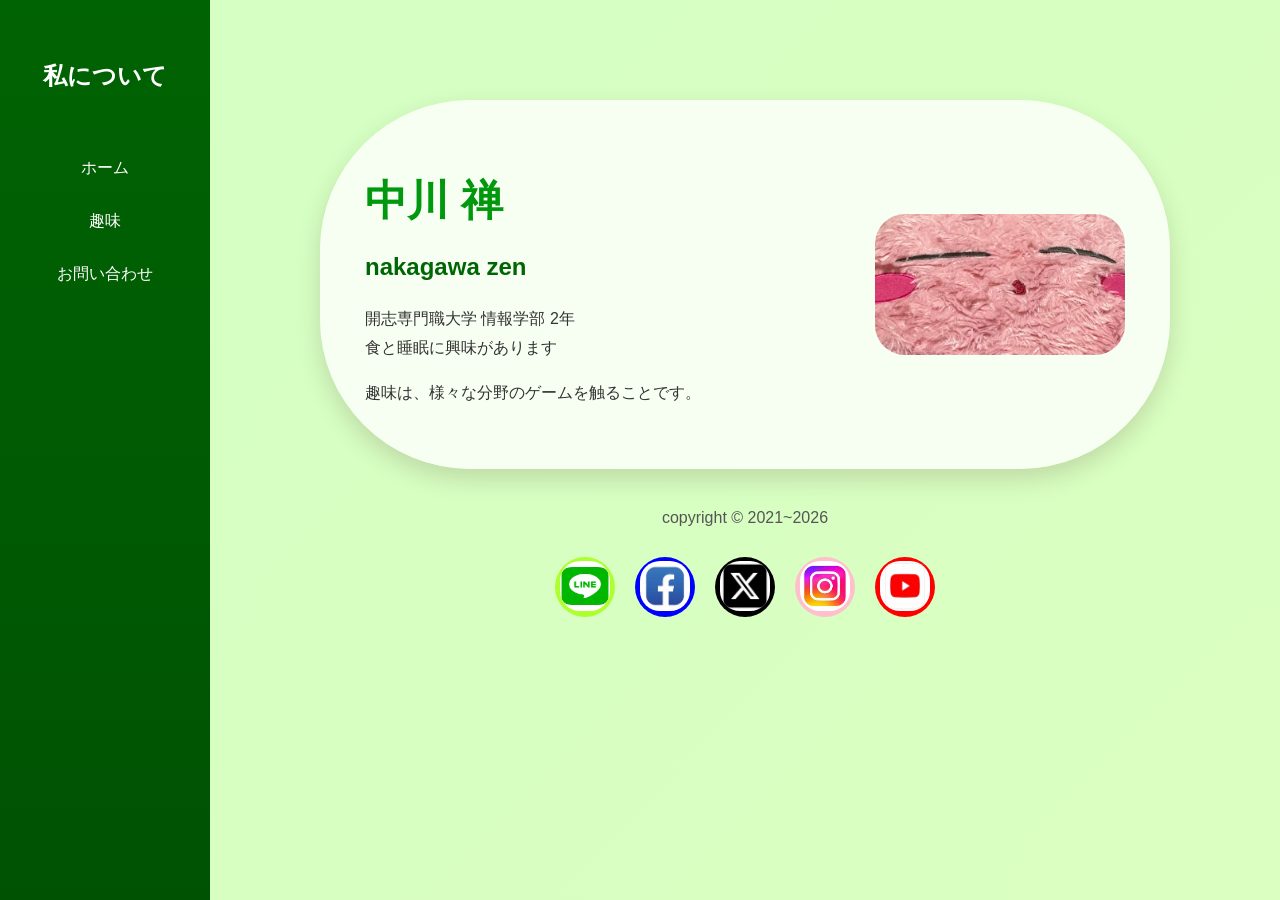
<file: index.html>
<!DOCTYPE html>
<html lang="en">
<head>
    <meta charset="UTF-8">
    <meta name="viewport" content="width=device-width, initial-scale=1.0">
    <title>自己紹介サイト</title>
    <link rel="stylesheet" href="css/style.css">
</head>
<body>
    <div class="loding-line">
        <div class="text"><h1>Now Lording...</h1></div>
    </div>
    <div class="sidebar">
        <h2>私について</h2>
        <a href="index.html">ホーム</a>
        <a href="work.html">趣味</a>
        <a href="contact.html">お問い合わせ</a>
    </div> 
    <main class="main-content">
        <div class="card profile-card">
            <div class="text">
                <h1>中川 禅</h1>
                <h3>nakagawa zen</h3>
                <p>開志専門職大学 情報学部 2年<br>食と睡眠に興味があります</p>
                <p>趣味は、様々な分野のゲームを触ることです。</p>
            </div>
            <img src="images/カービィ.jpg" class="profile-img" alt="profile image">
        </div>
        <footer>copyright © 2021~2026</footer>
    <div class="circle-container">
        <div class="circle line"><a href="https://www.line.me/ja/"><img src="images/line.jpg"></a></div>
        <div class="circle facebook"><a href="https://ja-jp.facebook.com/"><img src="images/facebook.jpg"></a></div>
        <div class="circle x"><a href="https://x.com/"><img src="images/x.jpg"></a></div>
        <div class="circle insta"><a href="https://www.instagram.com/"><img src="images/insta.jpg"></a></div>
        <div class="circle youtube"><a href="https://www.youtube.com/"><img src="images/youtube.jpg"></a></div>
    </div>
    </main>
</body>
</html>
</file>
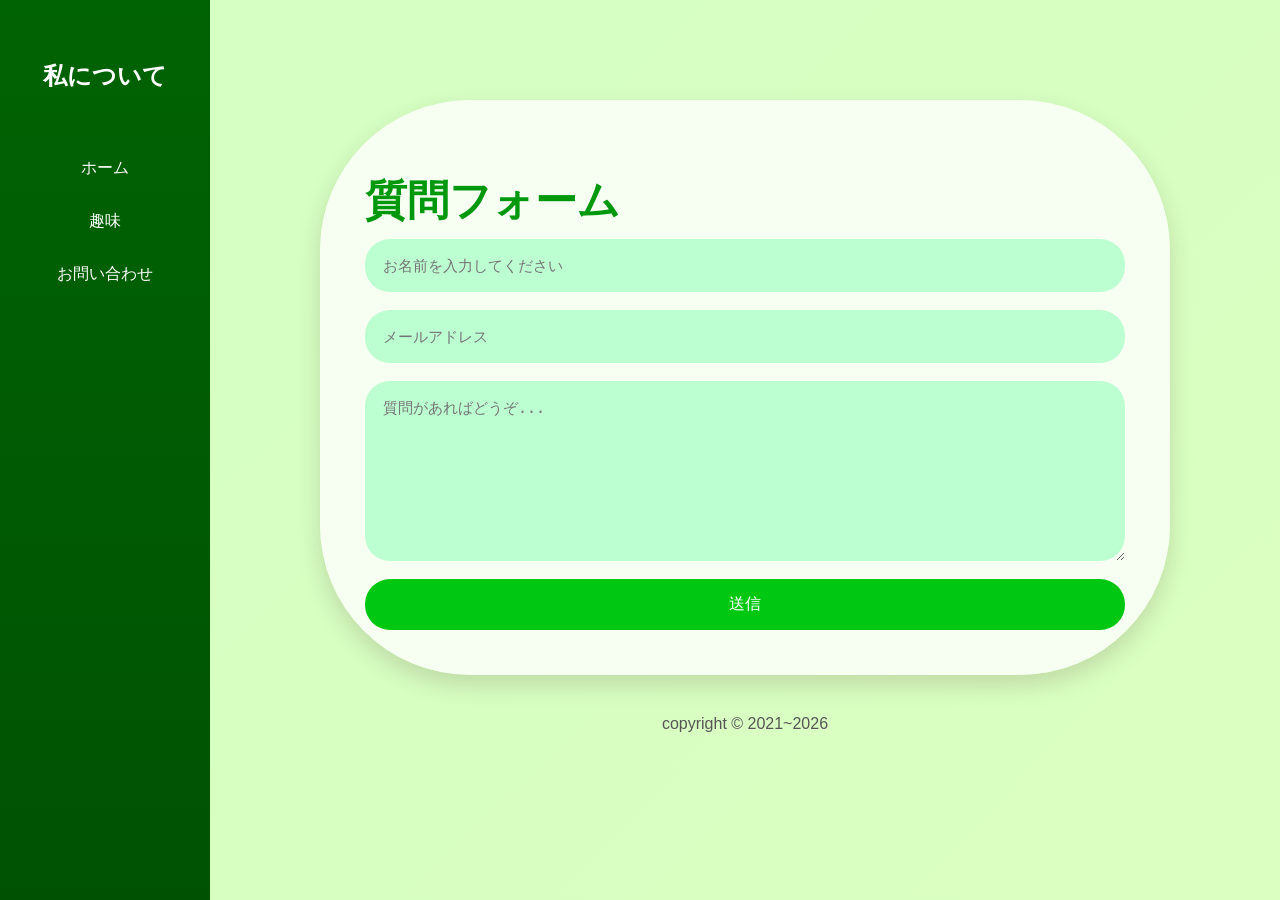
<file: contact.html>
<!DOCTYPE html>
<html lang="en">
<head>
    <meta charset="UTF-8">
    <meta name="viewport" content="width=device-width, initial-scale=1.0">
    <title>お問い合わせ</title>
    <link rel="stylesheet" href="css/style.css">
</head>
<body>
    <div class="loding-line">
        <div class="text"><h1>Now Lording...</h1></div>
    </div>
    <div class="sidebar">
        <h2>私について</h2>
        <a href="index.html">ホーム</a>
        <a href="work.html">趣味</a>
        <a href="contact.html">お問い合わせ</a>
    </div>
    <main class="main-content">
        <div class="card">
            <h1>質問フォーム</h1>
            <form>
                <input type="text" placeholder="お名前を入力してください">
                <input type="email" placeholder="メールアドレス">
                <textarea style="resize: vertical;" rows="8" placeholder="質問があればどうぞ..."></textarea>
                <button type="submit">送信</button>
            </form>
        </div>
        <footer>copyright © 2021~2026</footer>
    </main>
</body>
</html>
</file>
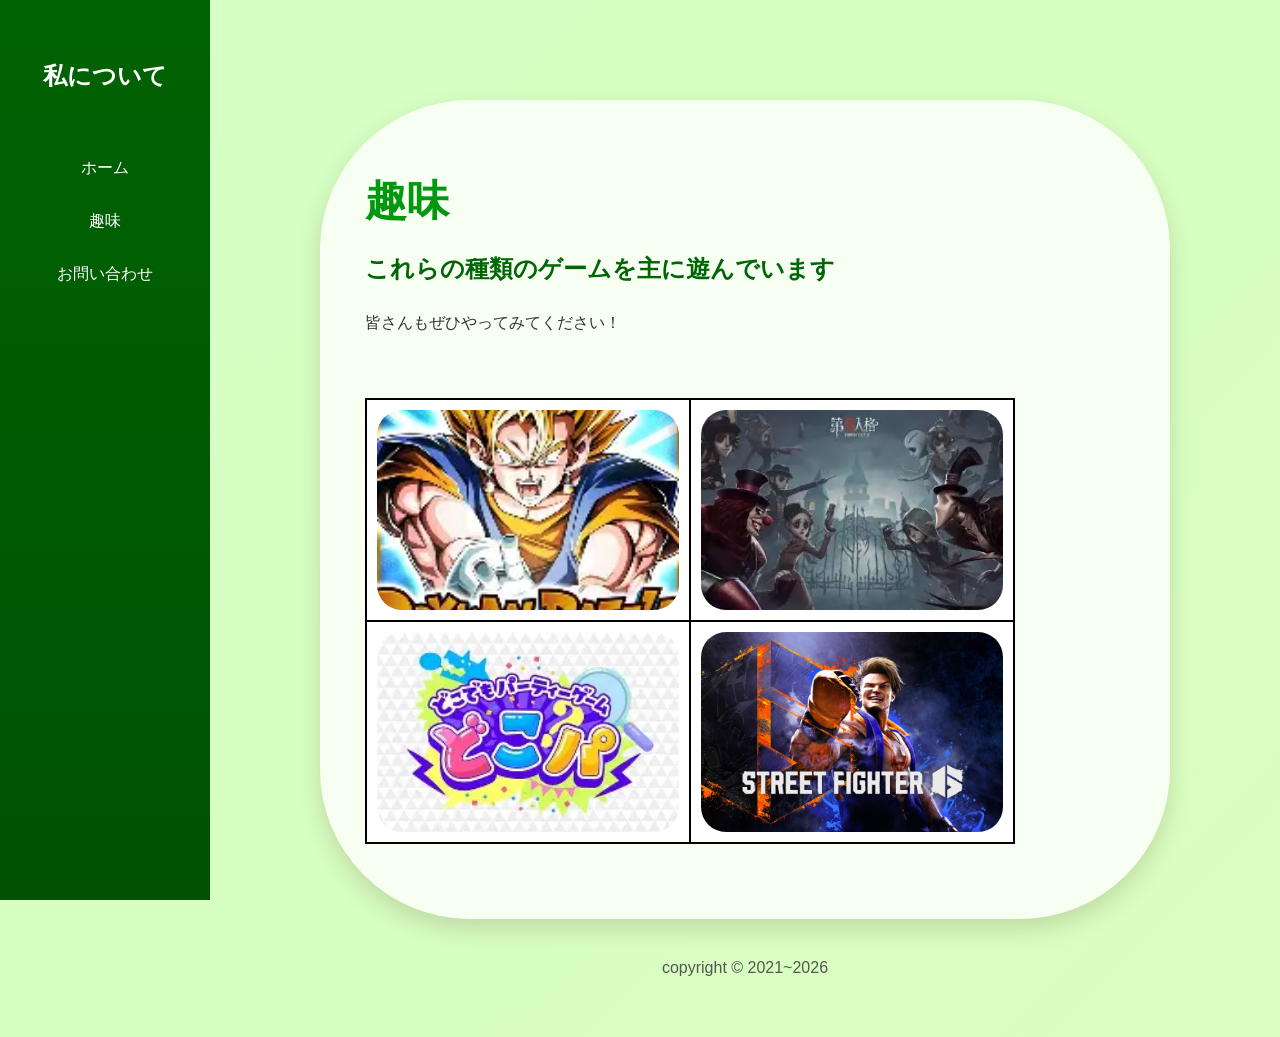
<file: work.html>
<!DOCTYPE html>
<html lang="en">
<head>
    <meta charset="UTF-8">
    <meta name="viewport" content="width=device-width, initial-scale=1.0">
    <title>趣味紹介</title>
    <link rel="stylesheet" href="css/style.css">
</head>
<body>  
    <div class="loding-line">
        <div class="text"><h1>Now Lording...</h1></div>
    </div>
    <div class="sidebar">
        <h2>私について</h2>
        <a href="index.html">ホーム</a>
        <a href="work.html">趣味</a>
        <a href="contact.html">お問い合わせ</a>
    </div>
    <main class="main-content">
        <div class="card">
            <h1>趣味</h1>
            <h3>これらの種類のゲームを主に遊んでいます</h3>
            <p>皆さんもぜひやってみてください！</p>
            <div class="image-grid">
                <table>
                    <tr>
                        <td><a href="https://dbz-dokkan.bn-ent.net/"><img src="images/ドッカン.jpg" alt=""></a></td>
                        <td><a href="https://www.identityvgame.com/jp/index.html"><img src="images/第五.jpg" alt=""></a></td>
                    </tr>    
                    <tr>
                        <td><a href="https://dokopa.com/"><img src="images/どこパ.jpg" alt=""></a></td>
                        <td><a href="https://www.streetfighter.com/6/ja-jp"><img src="images/スト6.jpg" alt=""></a></td>
                    </tr>
                </table>    
            </div>
        </div>
        <footer>copyright © 2021~2026</footer>
    </main>
</body>
</html>
</file>
<file: css/style.css>
* {
    box-sizing: border-box;
}
body{
    margin: 0;
    font-family: "Arial", sans-serif;
    background: linear-gradient(135deg, #d5ffc4, #daffc0);
    color: #333;
}
/*left*/
.sidebar{
    width: 210px;
    height: 100vh;
    background: linear-gradient(180deg, #006303, #005203);
    position: fixed;
    top: 0;
    left: 0;
    padding-top: 40px;
    text-align: center;
}
.sidebar h2{
    color: white;
    margin-bottom: 50px;
}
.sidebar a{
    display: block;
    color: white;
    text-decoration: none;
    padding: 16px;
    font-size: 16px;
}
.sidebar a:hover{
    background: rgba(255, 255, 255, 0.25);
}
/*main*/
.main-content{
    margin-left: 210px;
    padding: 60px;
    min-height: 100vh;
}
/*card*/
.card{
    max-width: 850px;
    margin: 40px auto;
    background: rgba(255, 255, 255, 0.8);
    padding: 45px;
    border-radius: 150px;
    box-shadow: 0 10px 25px rgba(45, 0, 0, 0.15);
}
.profile-card{
    display: flex;
    align-items: center;
    justify-content: space-between;
    gap: 30px;
}
h1{
    color: #01980d;
    font-size: 42px;
    margin-bottom: 10px;    
}
h3{
    color: #006605;
    font-size: 24px;
}
p{
    line-height: 1.8;
    font-size: 16px;
}
.profile-img{
    width: 250px;
    border-radius: 30px;
    animation: i 5.2s ease-out;
}
@keyframes i {
    0%{
        transform: translateY(0px) rotate(0deg);
        opacity: 0;
    }
    20%{
        transform: translateY(-300px) rotate(80deg);
        opacity: 0.2;
    }
    40%{
        transform: translateY(-100px) rotate(170deg);
        opacity: 0.4;
    }
    60%{
        transform: translateY(-600px) rotate(220deg);
        opacity: 0.6;
    }
    80%{
        transform: translateY(20px) rotate(300deg);
        opacity: 1;
    }
    100%{
        transform: translateY(0) rotate(360deg);
    }
    }
/*reserch*/
.image-grid{
    display: grid;
    grid-template-columns: repeat(2, 1fr);
    gap: 20px;
    margin-top: 30px;
}
.image-grid img{
    width: 100%;
    height: 200px;
    object-fit: cover;
    border-radius: 25px;
    transition: 0.3s;
}
.image-grid img:hover{
    opacity: 0.7;
    transform: scale(1.03);
    cursor: pointer;
}
/* テーブル */
table {
  width: 200%;             /* 横幅いっぱいに広げる */
  max-width: 650px;        /* 広がりすぎないための制限 */
  margin: 30px auto;       /* 中央に配置する */
  border-collapse: collapse;
  border: 2px solid #000000; /* ★ 表の「一番外側の枠線」を黒にする */
}
td {
  width: 50%;              /* 2列なので50%ずつに分ける */
  padding: 10px;
  border: 2px solid #000000; /* ★ 縦と横の仕切り線を黒にする */
  background-color: #ffffff; /* 必要ならマスの背景を白にする（不要なら消してOK） */
  text-align: center;
}
td img {
  width: 100% !important;        
  height: auto;            /* ★ 縦横比を崩さず、自動で綺麗な比率にする */
  aspect-ratio: 16 / 10;   /* ★ 画像の縦横比を固定（横長にする設定） */
  object-fit: cover;       /* これで画像が引き伸ばされずに綺麗に収まります */
  border-radius: 20px;     /* 画像の角を丸くする（元のデザインに合わせる） */
  display: block;
}
/*contact form*/
form{
    display: flex;
    flex-direction: column;
    gap: 18px;
}
input, textarea{
    width: 100%;
    padding: 18px;
    border: none;
    border-radius: 25px;
    background: #bcffd1;
    font-size: 15px;
}
button{
    padding: 15px;
    border: none;
    border-radius: 25px;
    background: #00c711;
    color: white;
    font-size: 16px;
    cursor: pointer;
}
button:hover{
    background: #28da00;
}
footer{
    text-align: center;
    margin-top: 40px;
    color: #555;
}
.loding-line{
    position: fixed;
    top: 70%;
    left: 50%;
    transform: translate(-50%,-50%);
    width: 400px;
    height: 15px;
    background-color: rgb(154, 252, 154);
    animation: f 2.5s forwards;
}
@keyframes f{
    0%,80%{opacity: 1;}
    100%{opacity: 0; visibility: hidden;}
}
.loding-line::after{
    content: '';
    position: absolute;
    top: 0;
    left: 0;
    width: 0;
    height: 100%;
    background: linear-gradient(135deg, rgb(81, 255, 0), rgb(0, 179, 18), rgb(0, 85, 0));
    animation: fill 2s forwards;
}
@keyframes fill{
    to {width: 100%;}
}
.sidebar, .main-content{
    animation: s 2.5s;
}
@keyframes s{
    0%,80%{opacity: 0;}
    100%{opacity: 1;}
}
.circle-container{
    display: flex;
    justify-content: center;
    gap: 20px;
    margin-top: 30px;
    padding-bottom: 30px;
}
.circle{
    width: 60px;
    height: 60px;
    border-radius: 50%;
    display: flex;
    justify-content: center;
    align-items: center;
    color: white;
    font-size: 11px;
    cursor: pointer;
    transition: 0.3s;
}
.circle:hover{
    transform: scale(1.1);
}
.facebook{background-color: blue;}
.insta{background-color: pink;}
.line{background-color: greenyellow;}
.x{background-color: black;}
.youtube{background-color: red;}
.circle img{
    width: 50px;
    height: 50px;
    border-radius: 20px;
}
</file>
